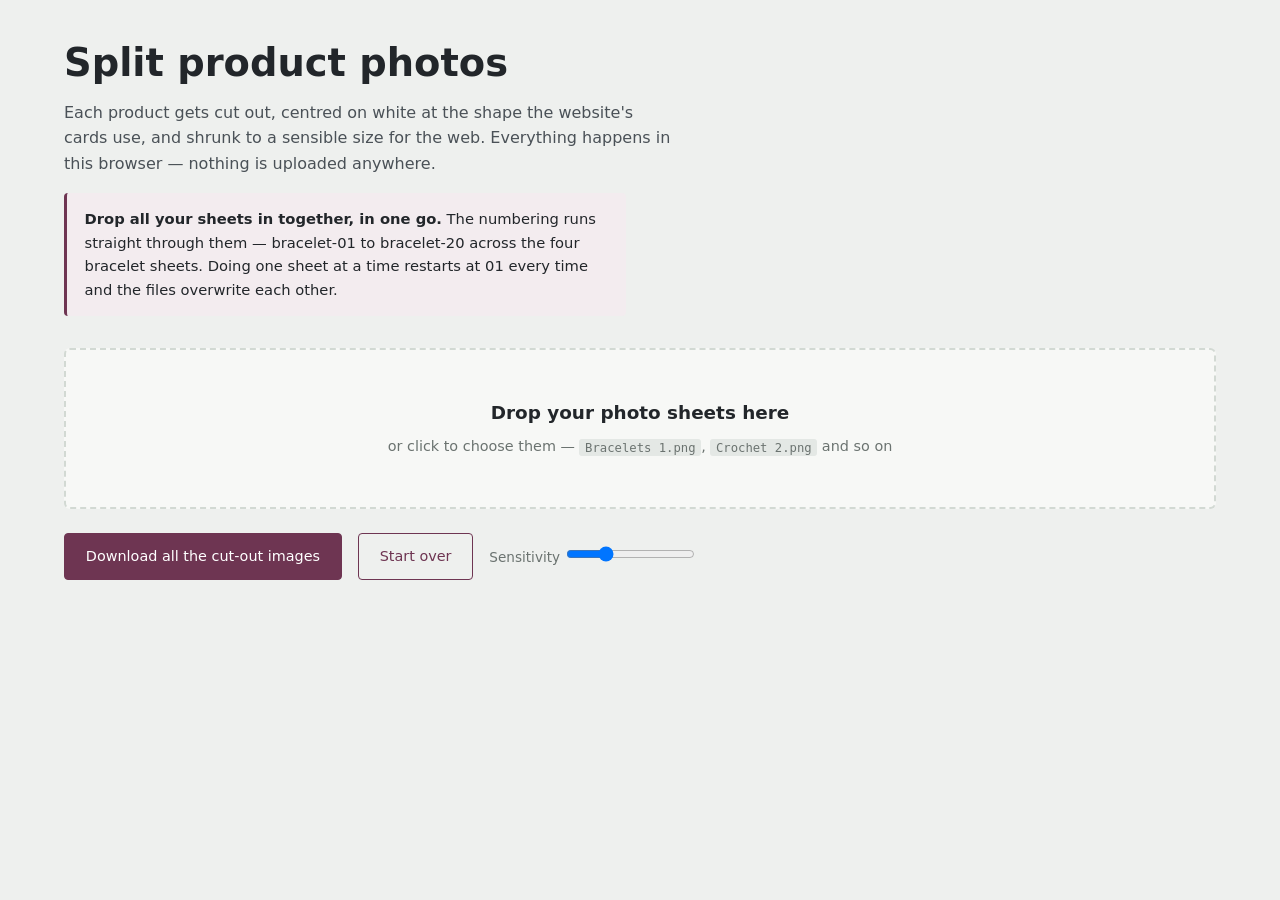
<file: split-images.html>
<!doctype html>
<html lang="en-GB">
<head>
<meta charset="utf-8">
<meta name="viewport" content="width=device-width, initial-scale=1">
<title>Split product photos — Beadwell</title>
<style>
  :root {
    --paper:#EEF0EE; --card:#F7F8F6; --ink:#22262A; --ink-soft:#4A5157;
    --muted:#6B7370; --line:#D2D9D3; --accent:#6E3552; --brass:#A8813F;
    --mono: ui-monospace, "SFMono-Regular", Menlo, Consolas, monospace;
  }
  * { box-sizing:border-box; }
  body {
    margin:0; background:var(--paper); color:var(--ink);
    font:16px/1.6 "Segoe UI", system-ui, sans-serif;
    padding:2rem clamp(1rem,5vw,4rem) 5rem;
  }
  h1 { font-size:clamp(1.6rem,4vw,2.4rem); font-weight:600; margin:0 0 .4rem; }
  h2 { font-size:1.1rem; margin:0 0 .3rem; }
  .sub { color:var(--ink-soft); max-width:60ch; margin:0 0 1rem; }
  .important {
    max-width:60ch; margin:0 0 2rem; padding:.9rem 1.1rem;
    background:#F3ECEF; border-left:3px solid var(--accent); border-radius:4px;
    font-size:.92rem;
  }
  .summary {
    background:#EAF0EA; border-left:3px solid var(--brass); border-radius:4px;
    padding:1rem 1.2rem; margin:1.2rem 0;
  }
  .summary table { border-collapse:collapse; margin-top:.5rem; font-size:.88rem; }
  .summary td { padding:.15rem .9rem .15rem 0; }
  .summary td:first-child { font-family:var(--mono); }
  .dupe { opacity:.55; }
  .dupe-tag {
    display:inline-block; background:#9A4B2F; color:#fff; font-size:.7rem;
    padding:.1rem .45rem; border-radius:3px; margin-left:.5rem; vertical-align:middle;
  }
  .drop {
    border:2px dashed var(--line); border-radius:6px; background:var(--card);
    padding:3rem 1.5rem; text-align:center; cursor:pointer; transition:.15s;
  }
  .drop:hover, .drop.over { border-color:var(--accent); background:#fff; }
  .drop strong { display:block; font-size:1.15rem; margin-bottom:.4rem; }
  .drop span { color:var(--muted); font-size:.9rem; }
  .bar { display:flex; flex-wrap:wrap; gap:1rem; align-items:center; margin:1.5rem 0; }
  button {
    font:inherit; font-size:.9rem; padding:.7rem 1.3rem; border-radius:4px;
    border:1px solid var(--accent); background:var(--accent); color:#fff; cursor:pointer;
  }
  button:hover:not(:disabled) { background:#8E5271; }
  button:disabled { opacity:.4; cursor:not-allowed; }
  button.ghost { background:transparent; color:var(--accent); }
  .sheet {
    background:var(--card); border:1px solid var(--line); border-radius:6px;
    padding:1.1rem; margin-bottom:1.1rem;
  }
  .sheet header { display:flex; flex-wrap:wrap; gap:.75rem; align-items:baseline; justify-content:space-between; }
  .name { font-family:var(--mono); font-size:.85rem; word-break:break-all; }
  .count { font-family:var(--mono); font-size:.8rem; color:var(--brass); white-space:nowrap; }
  .warn { color:#9A4B2F; font-size:.85rem; margin-top:.5rem; }
  canvas.map { width:100%; height:auto; display:block; margin-top:.9rem; border:1px solid var(--line); border-radius:3px; background:#fff; }
  .ctrls { display:flex; flex-wrap:wrap; gap:.8rem; align-items:center; margin-top:.8rem; font-size:.85rem; }
  .ctrls label { display:flex; gap:.4rem; align-items:center; color:var(--ink-soft); }
  input[type=text] { font:inherit; font-size:.85rem; padding:.35rem .5rem; border:1px solid var(--line); border-radius:3px; width:7rem; }
  input[type=number] { font:inherit; font-size:.85rem; padding:.35rem .5rem; border:1px solid var(--line); border-radius:3px; width:4rem; }
  #log { font-family:var(--mono); font-size:.8rem; color:var(--ink-soft); white-space:pre-wrap; margin-top:1rem; }
  .done { background:#EAF0EA; border-left:3px solid var(--brass); padding:1rem 1.2rem; border-radius:4px; margin-top:1.5rem; }
  .done ol { margin:.6rem 0 0; padding-left:1.2rem; }
  .done li { margin:.3rem 0; }
  code { font-family:var(--mono); font-size:.85em; background:#E4E8E5; padding:.1rem .35rem; border-radius:3px; }
</style>
</head>
<body>

<h1>Split product photos</h1>
<p class="sub">Each product gets cut out, centred on white at the shape the website's cards
use, and shrunk to a sensible size for the web. Everything happens in this browser — nothing
is uploaded anywhere.</p>

<p class="important"><strong>Drop all your sheets in together, in one go.</strong>
The numbering runs straight through them — bracelet-01 to bracelet-20 across the four
bracelet sheets. Doing one sheet at a time restarts at 01 every time and the files
overwrite each other.</p>

<div class="drop" id="drop">
  <strong>Drop your photo sheets here</strong>
  <span>or click to choose them — <code>Bracelets 1.png</code>, <code>Crochet 2.png</code> and so on</span>
  <input type="file" id="file" accept="image/*" multiple hidden>
</div>

<div class="bar" id="bar" hidden>
  <button id="go">Download all the cut-out images</button>
  <button class="ghost" id="reset">Start over</button>
  <label style="font-size:.85rem;color:var(--muted)">
    Sensitivity
    <input type="range" id="tol" min="4" max="40" value="14">
  </label>
</div>

<div id="sheets"></div>
<div id="log"></div>

<script>
/* ────────────────────────────────────────────────────────────
   Finding the products: they sit on white with gaps between,
   so we look for the empty rows and columns rather than doing
   anything clever. Same approach as tools/split_sheets.py.
   ──────────────────────────────────────────────────────────── */

var MIN_BAND = 0.04;   // ignore specks smaller than this share of the sheet
var PADDING  = 0.08;   // breathing room left around each product
var RATIO    = 4 / 5;  // the shape of the website's cards
var MAX_W    = 1200;
var BUDGET   = 300 * 1024;

var sheets = [];
var tolerance = 14;

function bands(flags, minimum) {
  var out = [], start = null;
  for (var i = 0; i < flags.length; i++) {
    if (flags[i] && start === null) start = i;
    else if (!flags[i] && start !== null) {
      if (i - start >= minimum) out.push([start, i]);
      start = null;
    }
  }
  if (start !== null && flags.length - start >= minimum) out.push([start, flags.length]);
  return out;
}

function detect(img) {
  var c = document.createElement('canvas');
  c.width = img.naturalWidth; c.height = img.naturalHeight;
  var ctx = c.getContext('2d', { willReadFrequently: true });
  ctx.drawImage(img, 0, 0);
  var w = c.width, h = c.height;
  var data = ctx.getImageData(0, 0, w, h).data;
  var limit = 255 - tolerance;

  // A pixel is "content" if any channel is darker than the limit,
  // or if it is transparent-free coloured rather than paper white.
  function filled(x, y) {
    var i = (y * w + x) * 4;
    if (data[i + 3] < 40) return false;              // transparent counts as empty
    return data[i] < limit || data[i+1] < limit || data[i+2] < limit;
  }

  var rowFlags = [];
  for (var y = 0; y < h; y++) {
    var any = false;
    for (var x = 0; x < w; x += 3) { if (filled(x, y)) { any = true; break; } }
    rowFlags.push(any);
  }

  var boxes = [];
  bands(rowFlags, Math.floor(h * MIN_BAND)).forEach(function (band) {
    var top = band[0], bottom = band[1];
    var colFlags = [];
    for (var x = 0; x < w; x++) {
      var any = false;
      for (var y = top; y < bottom; y += 3) { if (filled(x, y)) { any = true; break; } }
      colFlags.push(any);
    }
    bands(colFlags, Math.floor(w * MIN_BAND)).forEach(function (cb) {
      boxes.push({ l: cb[0], t: top, r: cb[1], b: bottom });
    });
  });
  return boxes;
}

/* ── Naming: work out the category and sheet order from the filename ── */

// A cheap fingerprint: scale the sheet right down and read the pixels.
// Enough to spot the same sheet added twice under different names.
function fingerprint(img) {
  var c = document.createElement('canvas');
  c.width = 24; c.height = 24;
  var ctx = c.getContext('2d', { willReadFrequently: true });
  ctx.drawImage(img, 0, 0, 24, 24);
  var d = ctx.getImageData(0, 0, 24, 24).data;
  var out = [];
  for (var i = 0; i < d.length; i += 4) {
    out.push((d[i] >> 4) + ',' + (d[i+1] >> 4) + ',' + (d[i+2] >> 4));
  }
  return out.join('|');
}

function categoryOf(name) {
  var n = name.toLowerCase();
  if (n.indexOf('bracelet') > -1) return 'bracelet';
  if (n.indexOf('crochet') > -1) return 'crochet';
  if (n.indexOf('jewel') > -1) return 'jewellery';
  return 'piece';
}
function numberOf(name) {
  var m = name.match(/(\d+)/g);
  return m ? parseInt(m[m.length - 1], 10) : 0;
}

/* ── Turning a box into a finished, web-sized image ── */

function renderCrop(img, box) {
  var padX = Math.round((box.r - box.l) * PADDING);
  var padY = Math.round((box.b - box.t) * PADDING);
  var l = Math.max(0, box.l - padX), t = Math.max(0, box.t - padY);
  var r = Math.min(img.naturalWidth, box.r + padX), b = Math.min(img.naturalHeight, box.b + padY);
  var cw = r - l, ch = b - t;

  // Centre it on a white canvas of the card's shape, never stretching.
  var boxW = cw, boxH = ch;
  if (cw / ch > RATIO) boxH = Math.round(cw / RATIO); else boxW = Math.round(ch * RATIO);

  var scale = Math.min(1, MAX_W / boxW);
  var outW = Math.round(boxW * scale), outH = Math.round(boxH * scale);

  var c = document.createElement('canvas');
  c.width = outW; c.height = outH;
  var ctx = c.getContext('2d');
  ctx.fillStyle = '#ffffff';
  ctx.fillRect(0, 0, outW, outH);
  ctx.imageSmoothingQuality = 'high';
  ctx.drawImage(img, l, t, cw, ch,
    Math.round((boxW - cw) / 2 * scale), Math.round((boxH - ch) / 2 * scale),
    Math.round(cw * scale), Math.round(ch * scale));
  return { canvas: c, sourceWidth: cw };
}

function toJpeg(canvas) {
  // Step the quality down until the file is a reasonable size.
  var qualities = [0.86, 0.8, 0.74, 0.68, 0.62];
  return new Promise(function (resolve) {
    (function attempt(i) {
      canvas.toBlob(function (blob) {
        if (blob.size <= BUDGET || i === qualities.length - 1) resolve(blob);
        else attempt(i + 1);
      }, 'image/jpeg', qualities[i]);
    })(0);
  });
}

/* ── A minimal ZIP writer (stored, no compression — JPEGs are
      already compressed, so there is nothing to gain). ── */

var CRC_TABLE = (function () {
  var table = new Uint32Array(256);
  for (var n = 0; n < 256; n++) {
    var c = n;
    for (var k = 0; k < 8; k++) c = (c & 1) ? (0xEDB88320 ^ (c >>> 1)) : (c >>> 1);
    table[n] = c >>> 0;
  }
  return table;
})();

function crc32(bytes) {
  var c = 0xFFFFFFFF;
  for (var i = 0; i < bytes.length; i++) c = CRC_TABLE[(c ^ bytes[i]) & 0xFF] ^ (c >>> 8);
  return (c ^ 0xFFFFFFFF) >>> 0;
}

function makeZip(files) {
  var chunks = [], central = [], offset = 0;
  var encoder = new TextEncoder();

  function u32(v) { return [v & 255, (v >>> 8) & 255, (v >>> 16) & 255, (v >>> 24) & 255]; }
  function u16(v) { return [v & 255, (v >>> 8) & 255]; }

  files.forEach(function (f) {
    var nameBytes = encoder.encode(f.name);
    var crc = crc32(f.bytes);
    var local = [].concat([80,75,3,4], u16(20), u16(0), u16(0), u16(0), u16(0),
      u32(crc), u32(f.bytes.length), u32(f.bytes.length), u16(nameBytes.length), u16(0));
    chunks.push(new Uint8Array(local), nameBytes, f.bytes);

    central.push([].concat([80,75,1,2], u16(20), u16(20), u16(0), u16(0), u16(0), u16(0),
      u32(crc), u32(f.bytes.length), u32(f.bytes.length), u16(nameBytes.length),
      u16(0), u16(0), u16(0), u16(0), u32(0), u32(offset)));
    central.push(nameBytes);
    offset += local.length + nameBytes.length + f.bytes.length;
  });

  var centralStart = offset, centralSize = 0;
  var centralChunks = [];
  central.forEach(function (part) {
    var bytes = part instanceof Uint8Array ? part : new Uint8Array(part);
    centralChunks.push(bytes); centralSize += bytes.length;
  });

  var end = [].concat([80,75,5,6], u16(0), u16(0), u16(files.length), u16(files.length),
    u32(centralSize), u32(centralStart), u16(0));

  return new Blob(chunks.concat(centralChunks, [new Uint8Array(end)]), { type: 'application/zip' });
}

/* ── Interface ── */

var dropEl = document.getElementById('drop');
var fileEl = document.getElementById('file');
var sheetsEl = document.getElementById('sheets');
var barEl = document.getElementById('bar');
var logEl = document.getElementById('log');

dropEl.addEventListener('click', function () { fileEl.click(); });
dropEl.addEventListener('dragover', function (e) { e.preventDefault(); dropEl.classList.add('over'); });
dropEl.addEventListener('dragleave', function () { dropEl.classList.remove('over'); });
dropEl.addEventListener('drop', function (e) {
  e.preventDefault(); dropEl.classList.remove('over');
  handle(e.dataTransfer.files);
});
fileEl.addEventListener('change', function () { handle(fileEl.files); });
document.getElementById('reset').addEventListener('click', function () { location.reload(); });
document.getElementById('tol').addEventListener('change', function (e) {
  tolerance = parseInt(e.target.value, 10);
  redetectAll();
});

function handle(fileList) {
  var files = Array.prototype.slice.call(fileList).filter(function (f) { return f.type.indexOf('image') === 0; });
  if (!files.length) return;

  var pending = files.length;
  files.forEach(function (file) {
    var img = new Image();
    img.onload = function () {
      sheets.push({ file: file, img: img, name: file.name, boxes: [], forceGrid: '' });
      if (--pending === 0) finishLoad();
    };
    img.onerror = function () { if (--pending === 0) finishLoad(); };
    img.src = URL.createObjectURL(file);
  });
}

function finishLoad() {
  // Order sheets the way the website expects: by category, then sheet number.
  var order = { bracelet: 0, crochet: 1, jewellery: 2, piece: 3 };
  sheets.sort(function (a, b) {
    var ca = order[categoryOf(a.name)], cb = order[categoryOf(b.name)];
    return ca !== cb ? ca - cb : numberOf(a.name) - numberOf(b.name);
  });

  // Flag a sheet that is the same picture as an earlier one in its category,
  // so it does not eat numbers the website is expecting.
  var seen = {};
  sheets.forEach(function (s) {
    var cat = categoryOf(s.name);
    var key = cat + ':' + fingerprint(s.img);
    s.duplicate = !!seen[key];
    seen[key] = true;
  });
  dropEl.hidden = true;
  barEl.hidden = false;
  redetectAll();
}

function gridBoxes(img, rows, cols) {
  var out = [];
  for (var r = 0; r < rows; r++) for (var c = 0; c < cols; c++) {
    out.push({
      l: Math.round(c * img.naturalWidth / cols), t: Math.round(r * img.naturalHeight / rows),
      r: Math.round((c + 1) * img.naturalWidth / cols), b: Math.round((r + 1) * img.naturalHeight / rows)
    });
  }
  return out;
}

function redetectAll() {
  sheets.forEach(function (s) {
    if (s.duplicate) { s.boxes = []; return; }
    var m = /^(\d+)\s*[x×]\s*(\d+)$/i.exec(s.forceGrid.trim());
    s.boxes = m ? gridBoxes(s.img, parseInt(m[1], 10), parseInt(m[2], 10)) : detect(s.img);
  });
  draw();
}

function draw() {
  sheetsEl.innerHTML = '';
  var counters = {};

  sheets.forEach(function (s, index) {
    var cat = categoryOf(s.name);
    counters[cat] = counters[cat] || 1;
    s.startNumber = counters[cat];
    counters[cat] += s.boxes.length;

    var el = document.createElement('div');
    el.className = 'sheet' + (s.duplicate ? ' dupe' : '');

    var last = s.startNumber + s.boxes.length - 1;
    var small = s.boxes.filter(function (b) { return (b.r - b.l) < 500; }).length;

    el.innerHTML =
      '<header><h2 class="name">' + s.name + '</h2>' +
      (s.duplicate
        ? '<span class="count">skipped<span class="dupe-tag">same picture as an earlier sheet</span></span></header>'
        : '<span class="count">' + s.boxes.length + ' found &rarr; ' + cat + '-' +
          String(s.startNumber).padStart(2, '0') + ' to ' + cat + '-' +
          String(last).padStart(2, '0') + '</span></header>') +
      (small ? '<p class="warn">' + small + ' of these are under 500px wide, so they will look a little soft on the page.</p>' : '') +
      (!s.duplicate && s.boxes.length === 0 ? '<p class="warn">Nothing found. Try the sensitivity slider, or type a grid below (rows x columns).</p>' : '');

    var map = document.createElement('canvas');
    map.className = 'map';
    var scale = Math.min(1, 900 / s.img.naturalWidth);
    map.width = Math.round(s.img.naturalWidth * scale);
    map.height = Math.round(s.img.naturalHeight * scale);
    var ctx = map.getContext('2d');
    ctx.drawImage(s.img, 0, 0, map.width, map.height);
    ctx.strokeStyle = '#6E3552'; ctx.lineWidth = 2;
    ctx.fillStyle = 'rgba(110,53,82,.85)';
    ctx.font = '600 13px system-ui';
    s.boxes.forEach(function (b, i) {
      var x = b.l * scale, y = b.t * scale, w = (b.r - b.l) * scale, h = (b.b - b.t) * scale;
      ctx.strokeRect(x, y, w, h);
      ctx.fillRect(x, y, 26, 18);
      ctx.fillStyle = '#fff';
      ctx.fillText(String(s.startNumber + i), x + 6, y + 13);
      ctx.fillStyle = 'rgba(110,53,82,.85)';
    });
    el.appendChild(map);

    var ctrls = document.createElement('div');
    ctrls.className = 'ctrls';
    ctrls.innerHTML = '<label>If the boxes look wrong, force a grid: ' +
      '<input type="text" placeholder="2x5" value="' + s.forceGrid + '" data-i="' + index + '"></label>' +
      '<span style="color:var(--muted)">rows &times; columns</span>';
    ctrls.querySelector('input').addEventListener('change', function (e) {
      sheets[parseInt(e.target.dataset.i, 10)].forceGrid = e.target.value;
      redetectAll();
    });
    el.appendChild(ctrls);
    sheetsEl.appendChild(el);
  });

  // A summary of the final numbering, so it can be checked against what the
  // website is expecting before anything is downloaded.
  var totals = {};
  sheets.forEach(function (s) {
    if (!s.boxes.length) return;
    var cat = categoryOf(s.name);
    totals[cat] = (totals[cat] || 0) + s.boxes.length;
  });

  var expected = { bracelet: 20, crochet: 19, jewellery: 17 };
  var rows = Object.keys(totals).map(function (cat) {
    var n = totals[cat];
    var want = expected[cat];
    var range = cat + '-01 to ' + cat + '-' + String(n).padStart(2, '0');
    var note = want === undefined ? ''
      : n === want ? '<span style="color:#4A7A4A">matches the website</span>'
      : '<span style="color:#9A4B2F">the website expects ' + want + ' — check the boxes above</span>';
    return '<tr><td>' + range + '</td><td>' + n + ' images</td><td>' + note + '</td></tr>';
  }).join('');

  var total = sheets.reduce(function (n, s) { return n + s.boxes.length; }, 0);
  var skipped = sheets.filter(function (s) { return s.duplicate; }).length;

  logEl.innerHTML = '<div class="summary"><strong>' + total + ' images from ' +
    (sheets.length - skipped) + ' sheet(s)' +
    (skipped ? ', ' + skipped + ' skipped as duplicates' : '') + '</strong>' +
    '<table>' + rows + '</table></div>';
}

document.getElementById('go').addEventListener('click', async function () {
  var button = this;
  button.disabled = true;
  var files = [];

  for (var s of sheets) {
    for (var i = 0; i < s.boxes.length; i++) {
      var cat = categoryOf(s.name);
      var name = cat + '-' + String(s.startNumber + i).padStart(2, '0') + '.jpg';
      logEl.textContent = 'Making ' + name + '…';
      var out = renderCrop(s.img, s.boxes[i]);
      var blob = await toJpeg(out.canvas);
      files.push({ name: name, bytes: new Uint8Array(await blob.arrayBuffer()) });
    }
  }

  var zip = makeZip(files);
  var url = URL.createObjectURL(zip);
  var a = document.createElement('a');
  a.href = url; a.download = 'beadwell-images.zip';
  document.body.appendChild(a); a.click(); a.remove();
  setTimeout(function () { URL.revokeObjectURL(url); }, 5000);

  logEl.innerHTML = '';
  var done = document.createElement('div');
  done.className = 'done';
  done.innerHTML = '<strong>' + files.length + ' images saved to beadwell-images.zip</strong>' +
    '<ol><li>Open the zip in your Downloads folder.</li>' +
    '<li>Copy everything inside it into the website\'s <code>images</code> folder.</li>' +
    '<li>Open <code>index.html</code> — the photos will be there.</li></ol>';
  document.body.appendChild(done);
  button.disabled = false;
});
</script>
</body>
</html>
</file>
